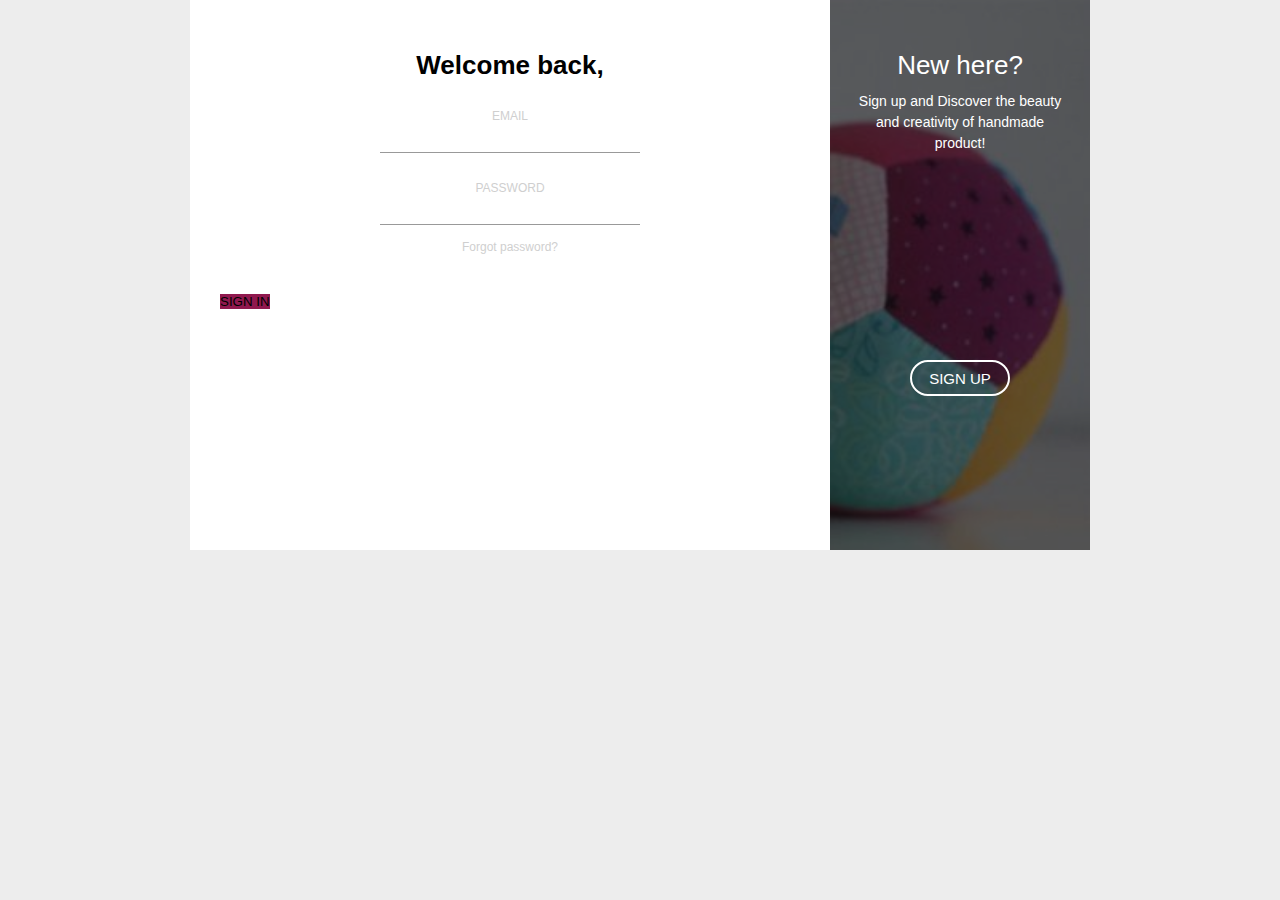
<file: __login.html>
<!DOCTYPE html>
<html lang="en">
<head>
    <meta charset="UTF-8">
    <meta http-equiv="X-UA-Compatible" content="IE=edge">
    <meta name="viewport" content="width=device-width, initial-scale=1.0">
    <title>login</title>
    <link rel="stylesheet" href="./login.css">


</head>
<body>
    <div class="cont">
      <div class="form sign-in">
        <h2>Welcome back,</h2>
        <label>
          <span>Email</span>
          <input type="email" />
        </label>
        <label>
          <span>Password</span>
          <input type="password" />
        </label>
        <p class="forgot-pass">Forgot password?</p>
        <button type="button" class="submit">Sign In</button>
        <!-- <button type="button" class="fb-btn">Connect with <span>facebook</span></button> -->
      </div>
      <div class="sub-cont">
        <div class="img">
          <div class="img__text m--up">
            <h2>New here?</h2>
            <p>Sign up and Discover the beauty and creativity of handmade product!</p>
          </div>
          <div class="img__text m--in">
            <h2>One of us?</h2>
            <p>If you already has an account, just sign in. Explore a new product!</p>
          </div>
          <div class="img__btn">
            <span class="m--up">Sign Up</span>
            <span class="m--in">Sign In</span>
          </div>
        </div>
        <div class="form sign-up">
          <h2>Time to feel like home,</h2>
          <label>
            <span>Name</span>
            <input type="text" />
          </label>
          <label>
            <span>Email</span>
            <input type="email" />
          </label>
          <label>
            <span>Password</span>
            <input type="password" />
          </label>
          <button type="button" class="submit">Sign Up</button>
          <!-- <button type="button" class="fb-btn">Join with <span>facebook</span></button> -->
        </div>
      </div>
    </div>
    
      <script src="./login.js"></script>
</body>
</html>
</file>
<file: login.css>
*, *:before, *:after {
    box-sizing: border-box;
    margin: 0;
    padding: 0;
  }
  body {
    font-family: 'Open Sans', Helvetica, Arial, sans-serif;
    background: #ededed;
  }
  input, button {
    border: none;
    outline: none;
    background: none;
    font-family: 'Open Sans', Helvetica, Arial, sans-serif;
  }
  .tip {
    font-size: 20px;
    margin: 40px auto 50px;
    text-align: center;
  }
  .cont {
    overflow: hidden;
    position: relative;
    width: 900px;
    height: 550px;
    margin: 0 auto 100px;
    background: #fff;
  }
  .form {
    position: relative;
    width: 640px;
    height: 100%;
    transition: transform 1.2s ease-in-out;
    padding: 50px 30px 0;
  }
  .sub-cont {
    overflow: hidden;
    position: absolute;
    left: 640px;
    top: 0;
    width: 900px;
    height: 100%;
    padding-left: 260px;
    background: #fff;
    transition: transform 1.2s ease-in-out;
  }
  .cont.s--signup .sub-cont {
    transform: translate3d(-640px, 0, 0);
  }
  buttonXX {
    display: block;
    margin: 0 auto;
    width: 260px;
    height: 36px;
    border-radius: 30px;
    color: #fff;
    font-size: 15px;
    cursor: pointer;
  }
  .img {
    overflow: hidden;
    z-index: 2;
    position: absolute;
    left: 0;
    top: 0;
    width: 260px;
    height: 100%;
    padding-top: 360px;
  }
  .img:before {
    content: '';
    position: absolute;
    right: 0;
    top: 0;
    width: 900px;
    height: 100%;
    background-image: url('./image/toy166.jpg');
    background-size: cover;
    transition: transform 1.2s ease-in-out;
  }
  .img:after {
    content: '';
    position: absolute;
    left: 0;
    top: 0;
    width: 100%;
    height: 100%;
    background: rgba(0, 0, 0, 0.6);
  }
  .cont.s--signup .img:before {
    transform: translate3d(640px, 0, 0);
  }
  .img__text {
    z-index: 2;
    position: absolute;
    left: 0;
    top: 50px;
    width: 100%;
    padding: 0 20px;
    text-align: center;
    color: #fff;
    transition: transform 1.2s ease-in-out;
  }
  .img__text h2 {
    margin-bottom: 10px;
    font-weight: normal;
  }
  .img__text p {
    font-size: 14px;
    line-height: 1.5;
  }
  .cont.s--signup .img__text.m--up {
    transform: translateX(520px);
  }
  .img__text.m--in {
    transform: translateX(-520px);
  }
  .cont.s--signup .img__text.m--in {
    transform: translateX(0);
  }
  .img__btn {
    overflow: hidden;
    z-index: 2;
    position: relative;
    width: 100px;
    height: 36px;
    margin: 0 auto;
    background: transparent;
    color: #fff;
    text-transform: uppercase;
    font-size: 15px;
    cursor: pointer;
  }
  .img__btn:after {
    content: '';
    z-index: 2;
    position: absolute;
    left: 0;
    top: 0;
    width: 100%;
    height: 100%;
    border: 2px solid #fff;
    border-radius: 30px;
  }
  .img__btn span {
    position: absolute;
    left: 0;
    top: 0;
    display: flex;
    justify-content: center;
    align-items: center;
    width: 100%;
    height: 100%;
    transition: transform 1.2s;
  }
  .img__btn span.m--in {
    transform: translateY(-72px);
  }
  .cont.s--signup .img__btn span.m--in {
    transform: translateY(0);
  }
  .cont.s--signup .img__btn span.m--up {
    transform: translateY(72px);
  }
  h2 {
    width: 100%;
    font-size: 26px;
    text-align: center;
  }
  label {
    display: block;
    width: 260px;
    margin: 25px auto 0;
    text-align: center;
  }
  label span {
    font-size: 12px;
    color: #cfcfcf;
    text-transform: uppercase;
  }
  input {
    display: block;
    width: 100%;
    margin-top: 5px;
    padding-bottom: 5px;
    font-size: 16px;
    border-bottom: 1px solid rgba(0, 0, 0, 0.4);
    text-align: center;
  }
  .forgot-pass {
    margin-top: 15px;
    text-align: center;
    font-size: 12px;
    color: #cfcfcf;
  }
  .submit {
    margin-top: 40px;
    margin-bottom: 20px;
    background:  #90184e;
    text-transform: uppercase;
  }
  .fb-btn {
    border: 2px solid #d3dae9;
    color: #8fa1c7;
  }
  .fb-btn span {
    font-weight: bold;
    color: #455a81;
  }
  .sign-in {
    transition-timing-function: ease-out;
  }
  .cont.s--signup .sign-in {
    transition-timing-function: ease-in-out;
    transition-duration: 1.2s;
    transform: translate3d(640px, 0, 0);
  }
  .sign-up {
    transform: translate3d(-900px, 0, 0);
  }
  .cont.s--signup .sign-up {
    transform: translate3d(0, 0, 0);
  }
  .icon-link {
    position: absolute;
    left: 5px;
    bottom: 5px;
    width: 32px;
  }
  .icon-link img {
    width: 100%;
    vertical-align: top;
  }
  .icon-link--twitter {
    left: auto;
    right: 5px;
  }
</file>
